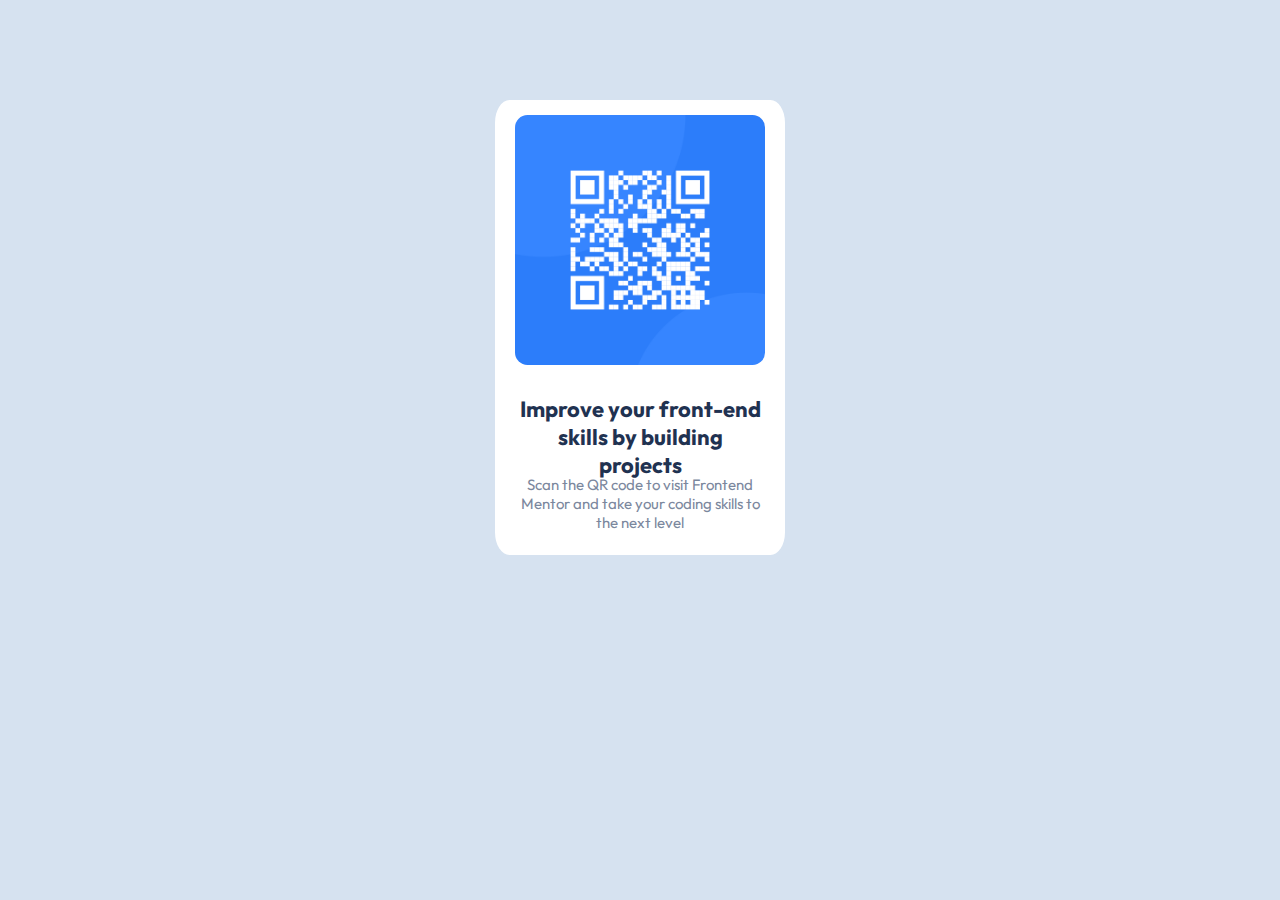
<file: QR-code-component/index.html>
<!DOCTYPE html>
<html lang="en">
<head>
    <meta charset="UTF-8">
    <meta http-equiv="X-UA-Compatible" content="IE=edge">
    <meta name="viewport" content="width=device-width, initial-scale=1.0">

    <link rel="shortcut icon" href="./src/imagens/favicon-32x32.png" type="image/x-icon">

    <link rel="preconnect" href="https://fonts.googleapis.com">
    <link rel="preconnect" href="https://fonts.gstatic.com" crossorigin>
    <link href="https://fonts.googleapis.com/css2?family=Outfit:wght@400;700&display=swap" rel="stylesheet">

    <link rel="stylesheet" href="./src/styles.css">

    <title>QR code component - Frontend Mentor</title>
</head>
<body>
    <main class="container">
        <img class="imagem-qr-code" src="./src/imagens/image-qr-code.png" alt="QR code"/>
        <h1 class="text">Improve your front-end skills by building projects</h1>
        <p class="descricao">Scan the QR code to visit Frontend Mentor and take your coding skills to the next level</p>
    </main>
</body>
</html>
</file>
<file: QR-code-component/src/styles.css>
body {
    font-family: Outfit;
    background-color: hsl(212, 45%, 89%);
}

.container {
    max-width: 1440px;
    width: 260px;
    padding: 15px;
    display: flex;
    flex-direction: column;
    align-items: center;
    margin: 100px auto;
    position: center;
    background-color: hsl(0, 0%, 100%);
    border-radius: 5%;
    text-align: center;
}

.imagem-qr-code {
    width: 250px;
    height: 250px;
    border-radius: 5%;
}

.container .descricao {
    font-size: 15px;
    width: 250px;
    height: 50px;
    padding: 0;
    border: 0;
    text-align: center;
    color: hsl(220, 15%, 55%);
}

.container .text {
    font-size: 22px;
    border: 0;
    padding: 0;
    width: 250px;
    height: 50px;
    margin-top: 30px;
    text-align: center;
    color: hsl(218, 44%, 22%);
}
</file>
